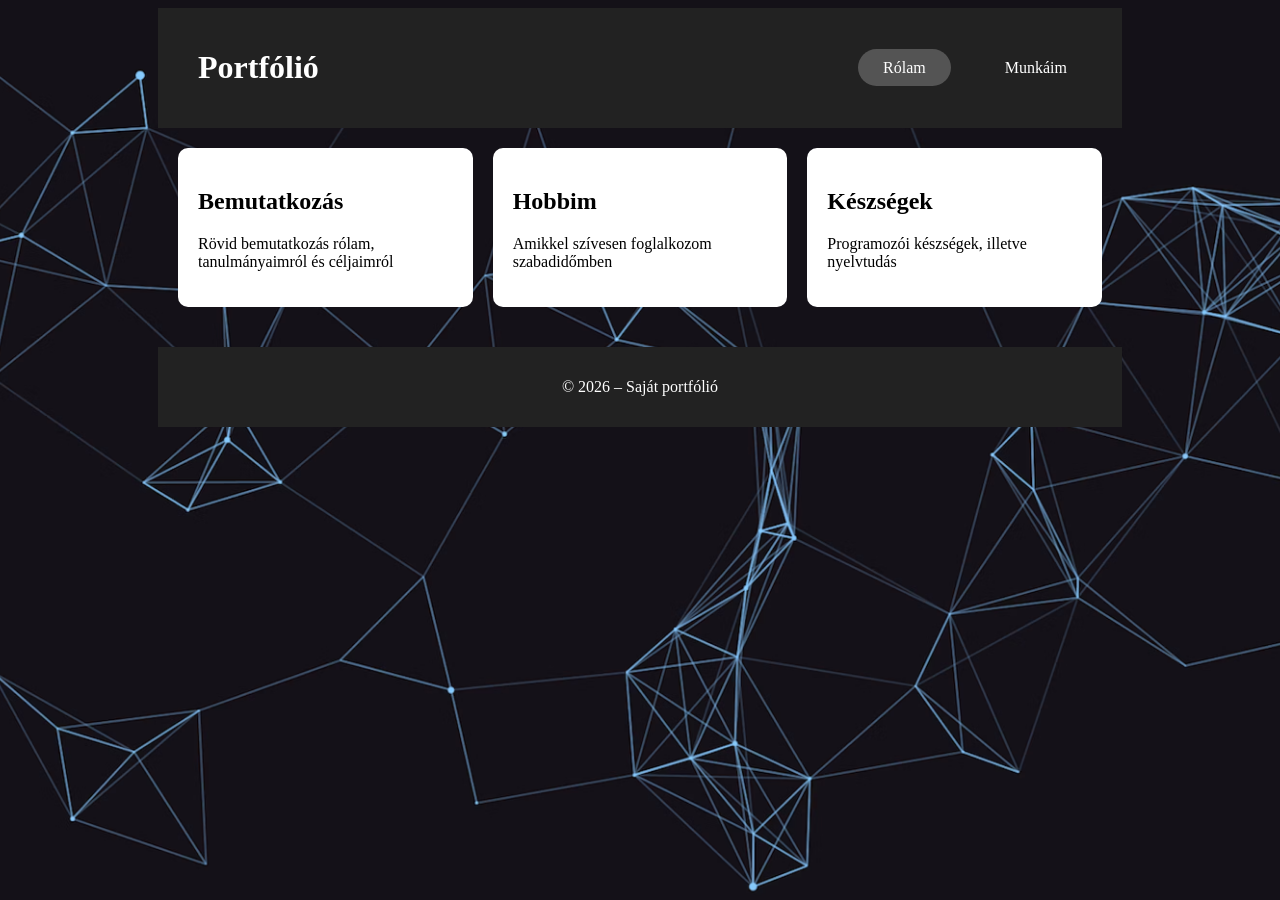
<file: index.html>
<!DOCTYPE html>
<html lang="hu">
<head>
    <meta charset="UTF-8">
    <meta name="viewport" content="width=device-width, initial-scale=1.0">
    <meta name="keywords" content="Portfólió">
    <meta name="description" content="Bánhidi Dániel portfóliója">
    <meta name="author" content="Bánhidi Dániel">
    <link rel="icon" type="image/x-icon" href="képek/favicon.png">
    <link rel="stylesheet" href="style.css">
    <title>Bánhidi Dániel</title>
    <style>
        .jelen{
            background-color: rgb(84, 84, 84);
        }
    </style>
</head>
<body>
<div class="egesz">
<header class="header">
    <h1>Portfólió</h1>
    <nav>
        <a href="index.html" class="jelen">Rólam</a>
        <a href="munkak.html">Munkáim</a>
    </nav>
</header>

<main class="container">

    <a href="bemutatkozas.html" class="boxlink">
        <section class="boxok">
            <h2>Bemutatkozás</h2>
            <p>
                Rövid bemutatkozás rólam, tanulmányaimról és céljaimról
            </p>
        </section>
    </a>

    <a href="hobbi.html" class="boxlink">
        <section class="boxok">
            <h2>Hobbim</h2>
            <p>
                Amikkel szívesen foglalkozom szabadidőmben
            </p>
        </section>
    </a>

    <a href="keszseg.html" class="boxlink">
        <section class="boxok">
            <h2>Készségek</h2>
            <p>
                Programozói készségek, illetve nyelvtudás
            </p>
        </section>
    </a>
</main>

<footer class="footer">
    <p>© 2026 – Saját portfólió</p>
</footer>
</div>
</body>
</html>
</file>
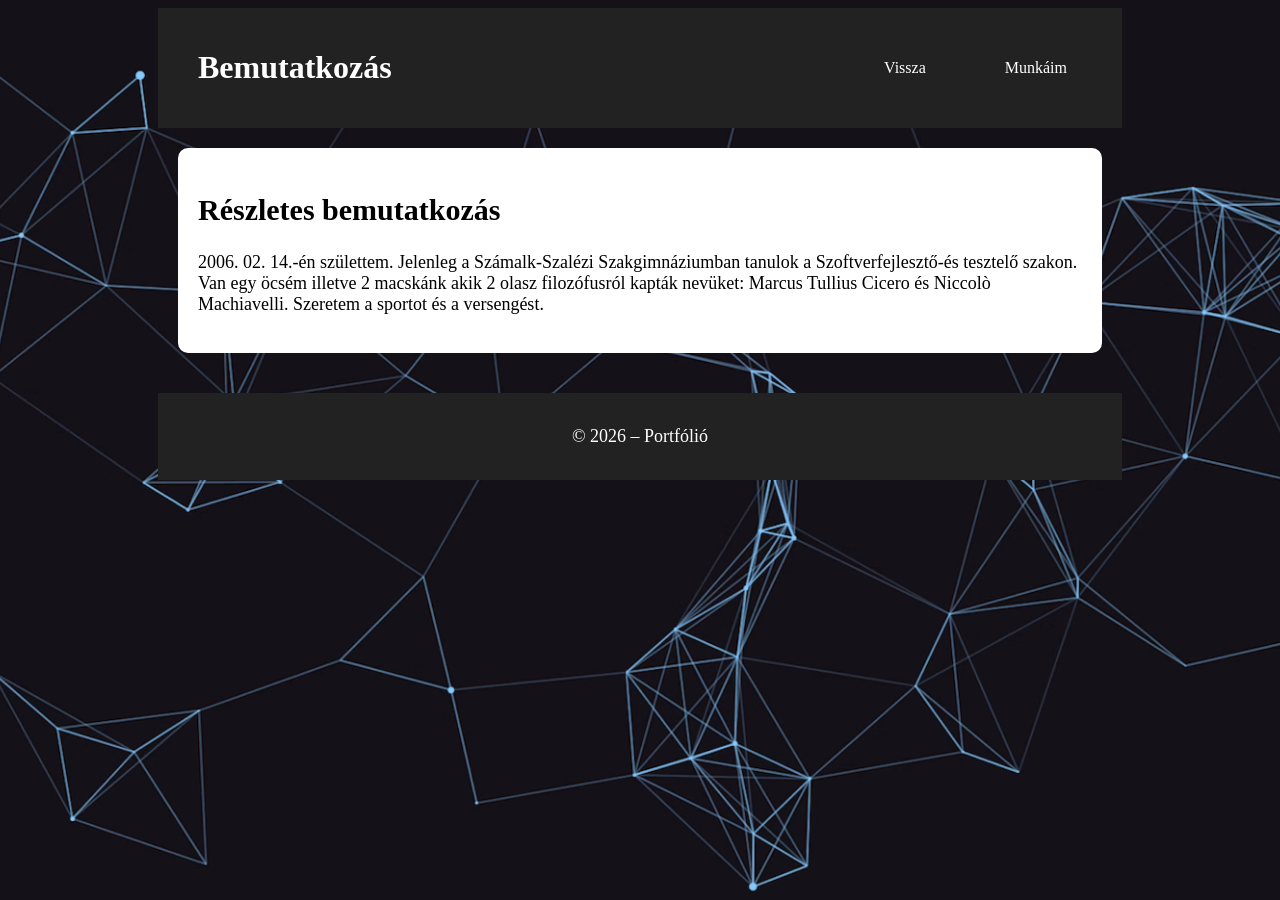
<file: bemutatkozas.html>
<!DOCTYPE html>
<html lang="hu">
<head>
    <meta charset="UTF-8">
    <meta name="viewport" content="width=device-width, initial-scale=1.0">
    <title>Bánhidi Dániel</title>
    <link rel="icon" type="image/x-icon" href="képek/favicon.png">
    <link rel="stylesheet" href="style.css">
        <style>
        h2{
            font-size: 30px;
        }
        h3{
            font-size: 20px;
        }
        p{
            font-size: 18px;
        }
    </style>
</head>
<body>
<div class="egesz">
<header class="header">
    <h1>Bemutatkozás</h1>
    <nav>
        <a href="index.html">Vissza</a>
        <a href="munkak.html">Munkáim</a>
    </nav>
</header>

<main class="container">
    <section class="simaboxok">
        <h2>Részletes bemutatkozás</h2>
        <p>
            2006. 02. 14.-én születtem. Jelenleg a Számalk-Szalézi Szakgimnáziumban tanulok a Szoftverfejlesztő-és tesztelő szakon. Van egy öcsém illetve 2 macskánk akik 2 olasz filozófusról kapták nevüket: Marcus Tullius Cicero és Niccolò Machiavelli. Szeretem a sportot és a versengést. 
        </p>
    </section>
</main>

<footer class="footer">
    <p>© 2026 – Portfólió</p>
</footer>
</div>
</body>
</html>
</file>
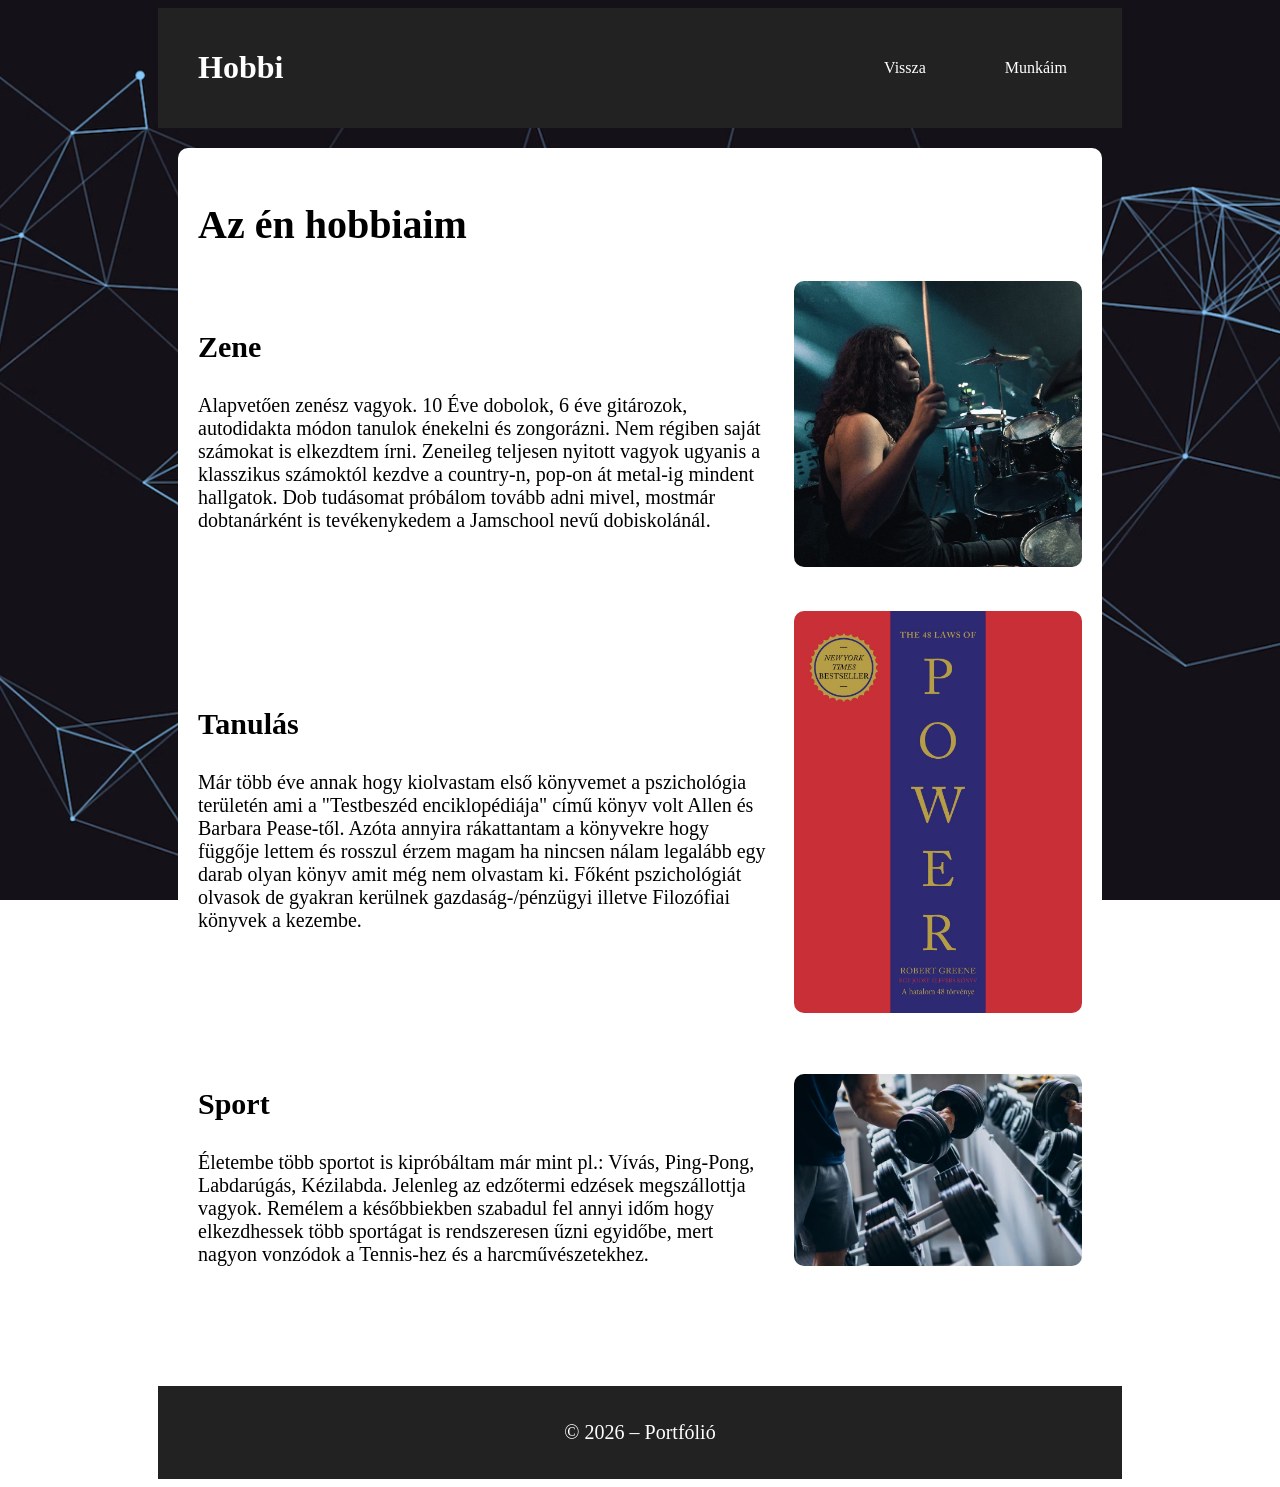
<file: hobbi.html>
<!DOCTYPE html>
<html lang="hu">
<head>
    <meta charset="UTF-8">
    <meta name="viewport" content="width=device-width, initial-scale=1.0">
    <title>Bánhidi Dániel</title>
    <link rel="icon" type="image/x-icon" href="képek/favicon.png">
    <link rel="stylesheet" href="style.css">
    <style>
        h2{
            font-size: 40px;
        }
        h3{
            font-size: 30px;
        }
        p{
            font-size: 20px;
        }
    </style>
</head>
<body>
<div class="egesz">
<header class="header">
    <h1>Hobbi</h1>
    <nav>
        <a href="index.html">Vissza</a>
        <a href="munkak.html">Munkáim</a>
    </nav>
</header>

<main class="container">
    <section class="simaboxok">
        <h2>Az én hobbiaim</h2>
        <div class="hobbi">
            <div class="hobbi-text">
        <h3>Zene</h3>
        <p>
            Alapvetően zenész vagyok. 10 Éve dobolok, 6 éve gitározok, autodidakta módon tanulok énekelni és zongorázni. Nem régiben saját számokat is elkezdtem írni. Zeneileg teljesen nyitott vagyok ugyanis a klasszikus számoktól kezdve a country-n, pop-on át metal-ig mindent hallgatok. Dob tudásomat próbálom tovább adni mivel, mostmár dobtanárként is tevékenykedem a Jamschool nevű dobiskolánál. 
        </p>
            </div>
            <div class="hobbi-img">
                <img src="képek/dob.jpg" alt="Dob">
            </div>
        </div>

        <div class="hobbi">
            <div class="hobbi-text">
                <h3>Tanulás</h3>
                <p>
                    Már több éve annak hogy kiolvastam első könyvemet a pszichológia területén ami a "Testbeszéd enciklopédiája" című könyv volt Allen és Barbara Pease-től. Azóta annyira rákattantam a könyvekre hogy függője lettem és rosszul érzem magam ha nincsen nálam legalább egy darab olyan könyv amit még nem olvastam ki. Főként pszichológiát olvasok de gyakran kerülnek gazdaság-/pénzügyi illetve Filozófiai könyvek a kezembe.
                </p>
            </div>
            <div class="hobbi-img">
                <img src="képek/Robert_Greene.jpg" alt="The 48 Laws of Power">
            </div>
        </div>

        <div class="hobbi">
            <div class="hobbi-text">
                <h3>Sport</h3>
                <p>
                    Életembe több sportot is kipróbáltam már mint pl.: Vívás, Ping-Pong, Labdarúgás, Kézilabda. Jelenleg az edzőtermi edzések megszállottja vagyok. Remélem a későbbiekben szabadul fel annyi időm hogy elkezdhessek több sportágat is rendszeresen űzni egyidőbe, mert nagyon vonzódok a Tennis-hez és a harcművészetekhez.
                </p>
            </div>
            <div class="hobbi-img">
                <img src="képek/gym.avif" alt="Kondi">
            </div>
        </div>

    </section>
</main>

<footer class="footer">
    <p>© 2026 – Portfólió</p>
</footer>
</div>
</body>
</html>
</file>
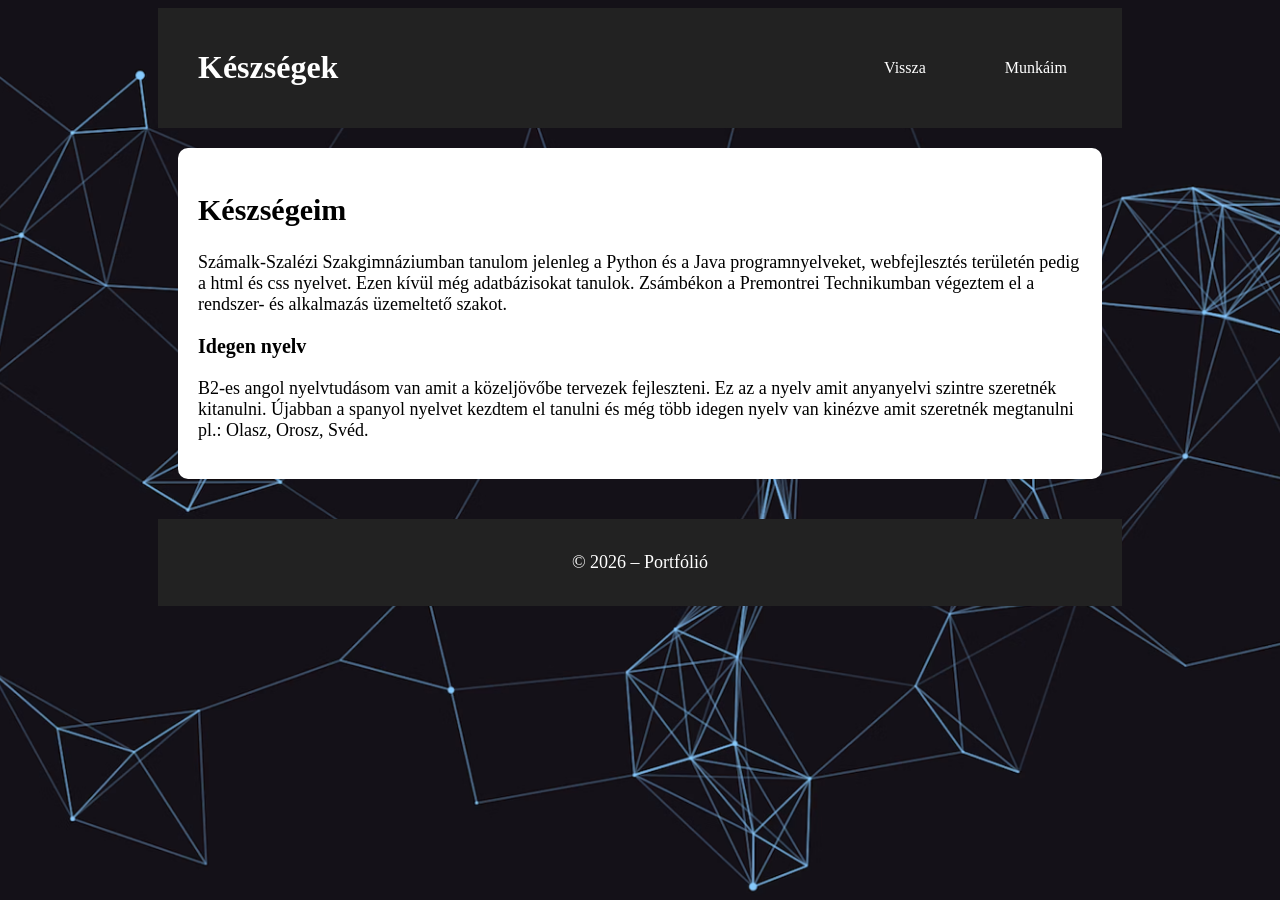
<file: keszseg.html>
<!DOCTYPE html>
<html lang="en">
<head>
    <meta charset="UTF-8">
    <meta name="viewport" content="width=device-width, initial-scale=1.0">
    <title>Document</title>
    <link rel="icon" type="image/x-icon" href="képek/favicon.png">
    <style>
        h2{
            font-size: 30px;
        }
        h3{
            font-size: 20px;
        }
        p{
            font-size: 18px;
        }
    </style>
</head>
<body>
    <!DOCTYPE html>
<html lang="hu">
<head>
    <meta charset="UTF-8">
    <meta name="viewport" content="width=device-width, initial-scale=1.0">
    <title>Bánhidi Dániel</title>
    <link rel="stylesheet" href="style.css">
</head>
<body>
<div class="egesz">
<header class="header">
    <h1>Készségek</h1>
    <nav>
        <a href="index.html">Vissza</a>
        <a href="munkak.html">Munkáim</a>
    </nav>
</header>

<main class="container">
    <section class="simaboxok">
        <h2>Készségeim</h2>
        <p>
            Számalk-Szalézi Szakgimnáziumban tanulom jelenleg a Python és a Java programnyelveket, webfejlesztés területén pedig a html és css nyelvet. Ezen kívül még adatbázisokat tanulok. Zsámbékon a Premontrei Technikumban végeztem el a rendszer- és alkalmazás üzemeltető szakot.
        </p>
        <h3>Idegen nyelv</h3>
        <p>
            B2-es angol nyelvtudásom van amit a közeljövőbe tervezek fejleszteni. Ez az a nyelv amit anyanyelvi szintre szeretnék kitanulni. Újabban a spanyol nyelvet kezdtem el tanulni és még több idegen nyelv van kinézve amit szeretnék megtanulni pl.: Olasz, Orosz, Svéd.
        </p>
    </section>
</main>

<footer class="footer">
    <p>© 2026 – Portfólió</p>
</footer>
</div>
</body>
</html>

</body>
</html>
</file>
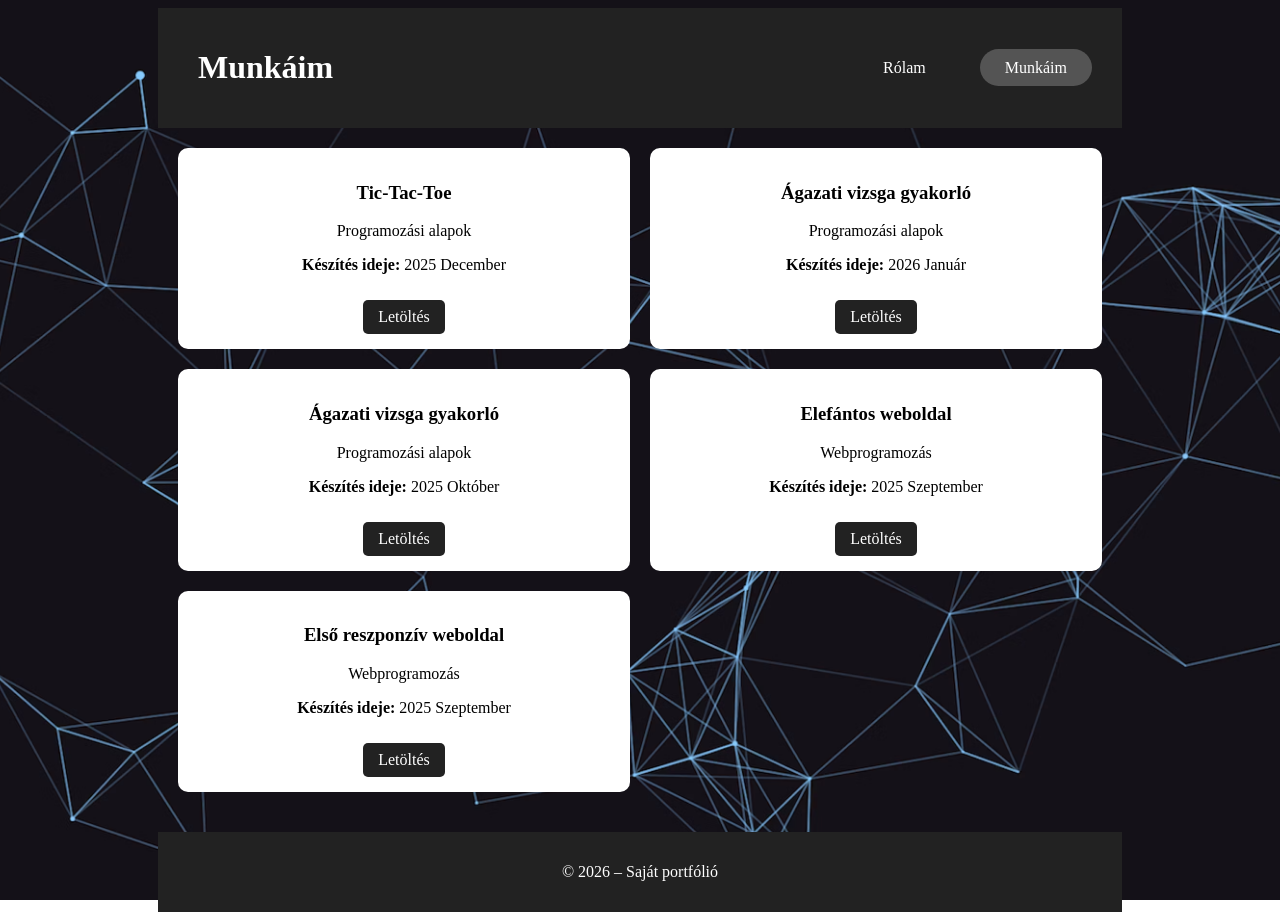
<file: munkak.html>
<!DOCTYPE html>
<html lang="hu">
<head>
    <meta charset="UTF-8">
    <meta name="viewport" content="width=device-width, initial-scale=1.0">
    <title>Bánhidi Dániel</title>
    <link rel="icon" type="image/x-icon" href="képek/favicon.png">
    <link rel="stylesheet" href="style.css">
    <style>
        .jelen{
            background-color: rgb(84, 84, 84);
        }
    </style>
</head>
<body>
<div class="egesz">
<header class="header">
    <h1>Munkáim</h1>
    <nav>
        <a href="index.html">Rólam</a>
        <a href="munkak.html" class="jelen">Munkáim</a>
    </nav>
</header>

<main class="munkaimgrid">

    <div class="projektek">
        <h3>Tic-Tac-Toe</h3>
        <p>
            Programozási alapok
        </p>
        <p><strong>Készítés ideje:</strong> 2025 December</p>
        <a href="munkak/Tic-Tac-Toe.zip" download>Letöltés</a>
    </div>

    <div class="projektek">
        <h3>Ágazati vizsga gyakorló</h3>
        <p>
            Programozási alapok
        </p>
        <p><strong>Készítés ideje:</strong> 2026 Január</p>
        <a href="munkak/agazati_feladatok2-main.zip">Letöltés</a>
    </div>

    <div class="projektek">
        <h3>Ágazati vizsga gyakorló</h3>
        <p>
            Programozási alapok
        </p>
        <p><strong>Készítés ideje:</strong> 2025 Október</p>
        <a href="munkak/2025.09.30.Teamwork.zip">Letöltés</a>
    </div>

    <div class="projektek">
        <h3>Elefántos weboldal</h3>
        <p>
            Webprogramozás
        </p>
        <p><strong>Készítés ideje:</strong> 2025 Szeptember</p>
        <a href="munkak/Bánhid_Dániel_2025.09.30.zip">Letöltés</a>
    </div>

    <div class="projektek">
        <h3>Első reszponzív weboldal</h3>
        <p>
            Webprogramozás
        </p>
        <p><strong>Készítés ideje:</strong> 2025 Szeptember</p>
        <a href="munkak/Bánhidi_Dániel_reszponziv.zip">Letöltés</a>
    </div>

</main>

<footer class="footer">
    <p>© 2026 – Saját portfólió</p>
</footer>
</div>
</body>
</html>
</file>
<file: style.css>
* {
    box-sizing: border-box;
    font-family: Georgia, 'Times New Roman', Times, serif;
}

body {
    background-image: url("képek/backround.avif");
    background-size: cover; 
    background-repeat: no-repeat; 
    background-position: center;  
    background-attachment: fixed; 
}

h1{
    margin-left: 20px;
}

nav a{
    padding-left: 25px;
    padding-right: 25px;
    margin-right: 10px;
    padding-top: 10px;
    padding-bottom: 10px;
    border-radius: 20px;
}

nav a:hover {
    background-color: rgb(84, 84, 84);
}

.egesz {
    margin-left: 150px;
    margin-right: 150px;
}

.header {
    background: #222;
    color: white;
    padding: 20px;
    display: flex;
    justify-content: space-between;
    align-items: center;
}

.header a {
    color: white;
    margin-left: 15px;
    text-decoration: none;
}

.container {
    display: grid;
    grid-template-columns: repeat(auto-fit, minmax(250px, 1fr));
    gap: 20px;
    padding: 20px;
}

.simaboxok {
    background: white;
    padding: 20px;
    border-radius: 10px;
    transition: transform 0.2s ease, box-shadow 0.2s ease;
}

.boxok {
    background: white;
    padding: 20px;
    border-radius: 10px;
    transition: transform 0.2s ease, box-shadow 0.2s ease;
    cursor: pointer;
}

.boxlink {
    text-decoration: none;
    color: inherit;
}

.boxok:hover {
    transform: translateY(-5px);
    box-shadow: 0 10px 20px rgba(244, 244, 244, 0.15);
    background-color: rgb(204, 204, 204);
}

.munkaimgrid {
    display: grid;
    grid-template-columns: repeat(auto-fit, minmax(350px, 1fr));
    gap: 20px;
    padding: 20px;
}

.projektek {
    background: white;
    padding: 15px;
    border-radius: 10px;
    text-align: center;
}

.projektek img {
    width: 100%;
    height: 180px;
    object-fit: cover;
    border-radius: 8px;
}

.projektek a {
    display: inline-block;
    margin-top: 10px;
    padding: 8px 15px;
    background: #222;
    color: white;
    text-decoration: none;
    border-radius: 5px;
}

.footer {
    background: #222;
    color: white;
    text-align: center;
    padding: 15px;
    margin-top: 20px;
}

.hobbi {
    display: grid;
    grid-template-columns: 2fr 1fr;
    gap: 20px;
    align-items: center;
    margin-bottom: 40px;
}

.hobbi-img img {
    width: 100%;
    /*max-width: 350px;
    height: 220px;*/
    border-radius: 10px;
    object-fit: cover;
}

@media (max-width: 768px) {
    .hobbi {
        grid-template-columns: 1fr;
    }

    .hobbi-img {
        order: -1;
    }
}
</file>
